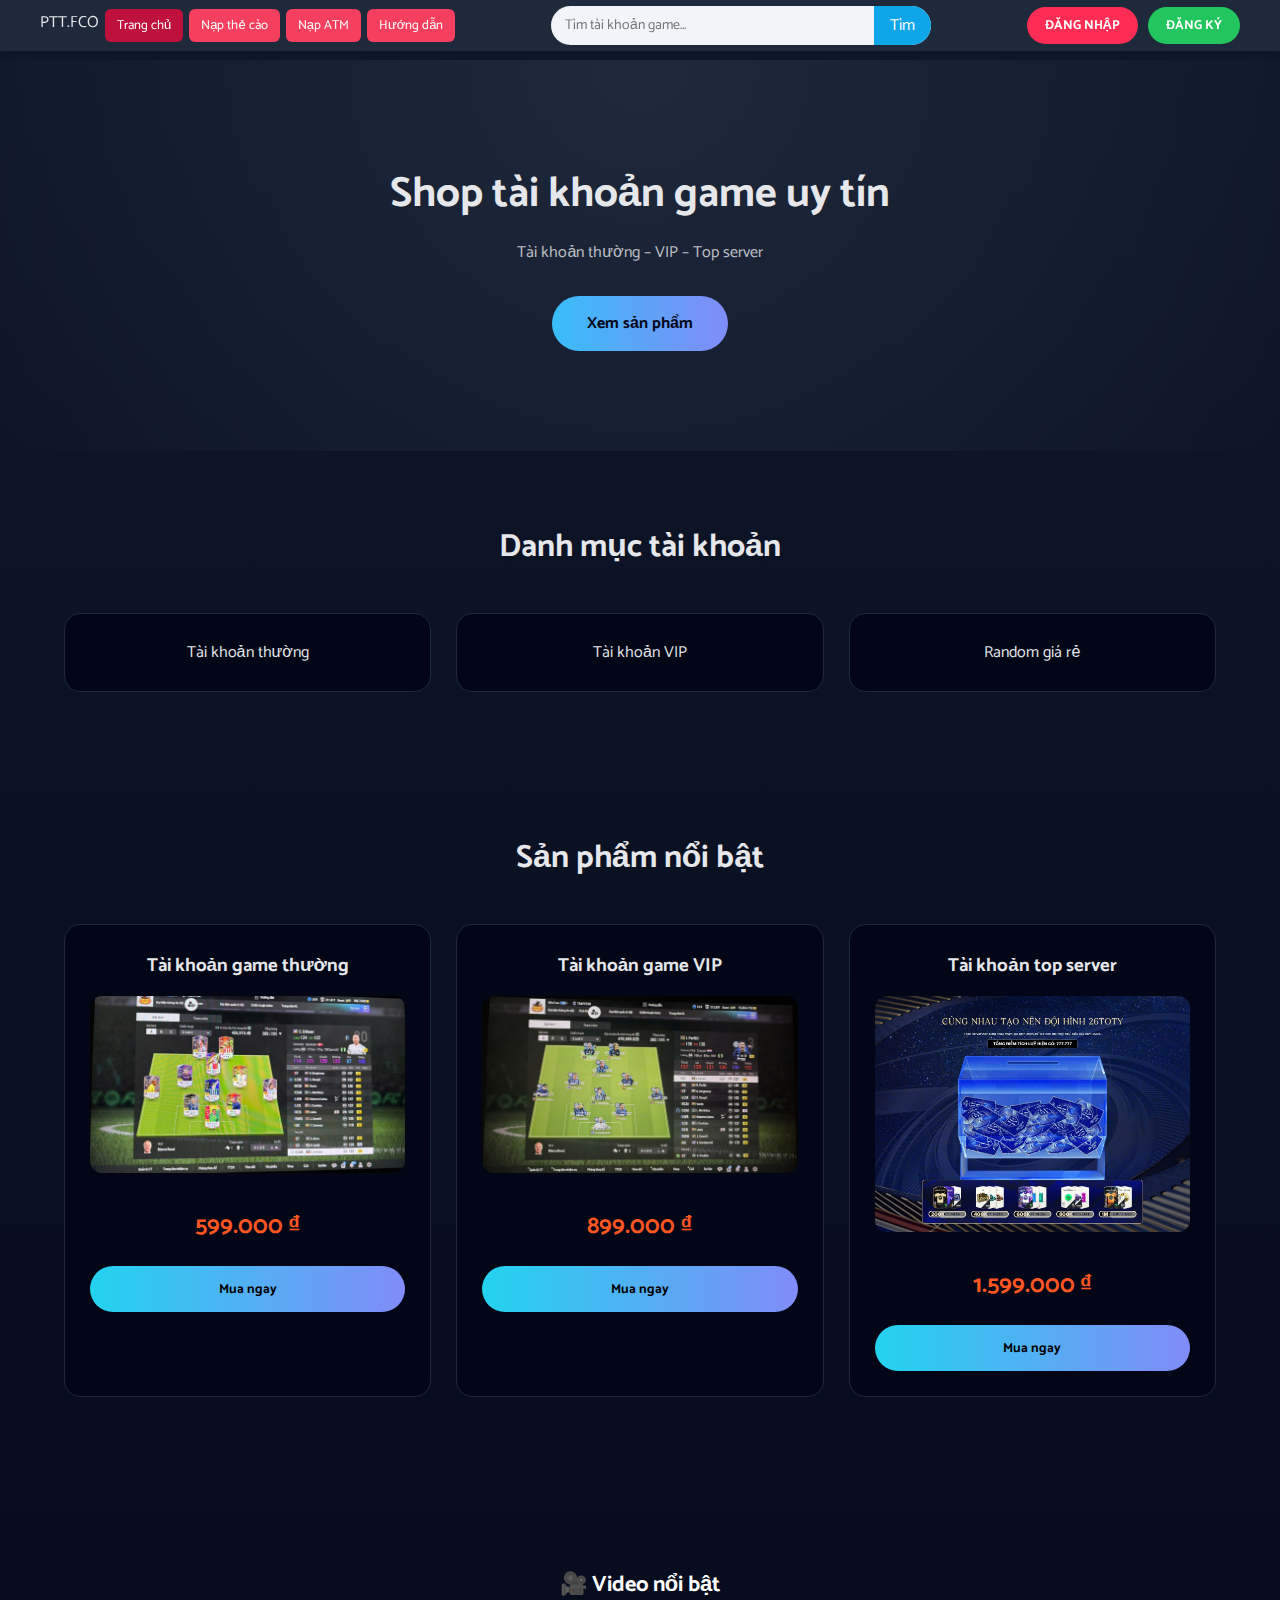
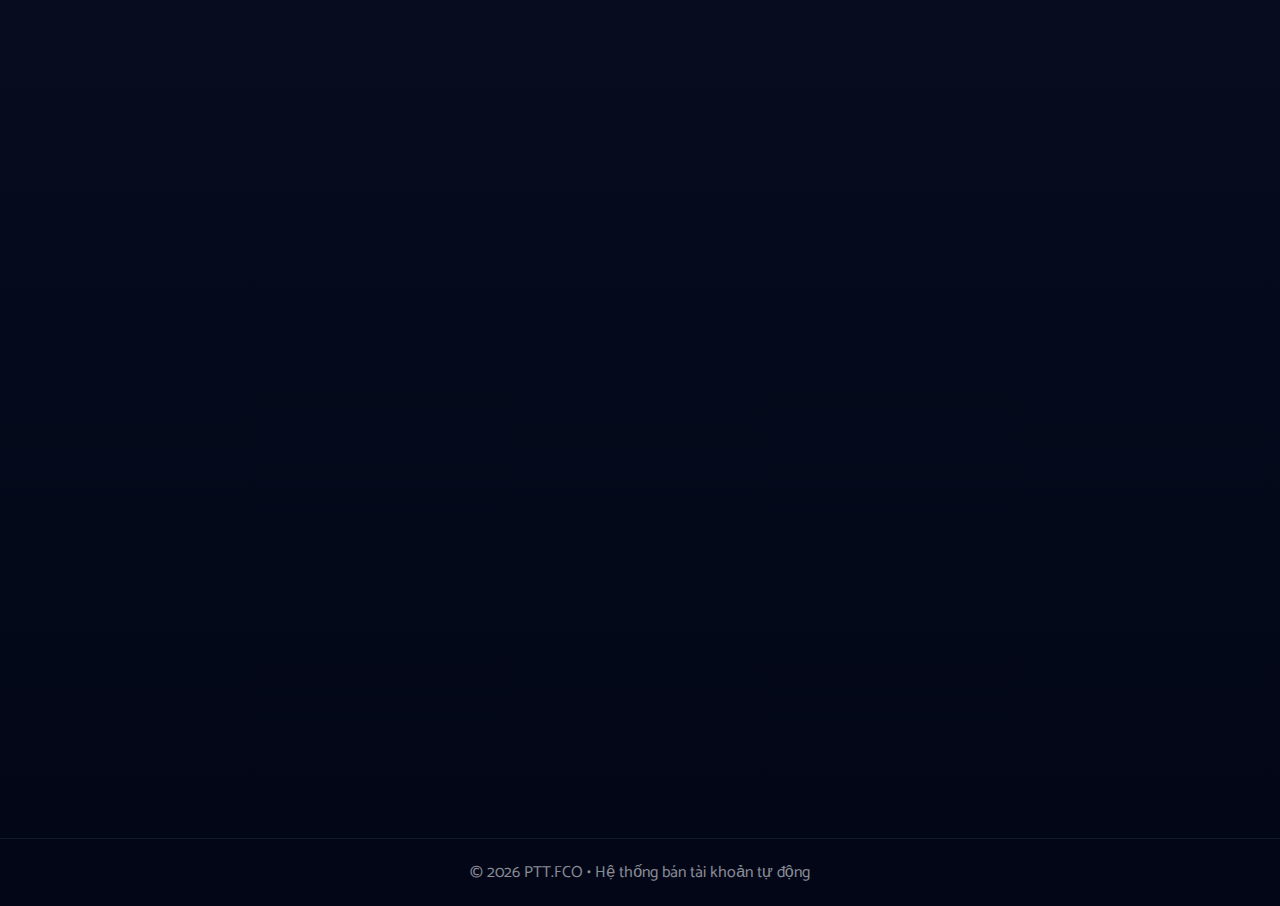
<file: index.html>
<!DOCTYPE html>
<html lang="vi">
<head>
    <meta charset="UTF-8">
    <title>PTT.FCO - Shop tài khoản game</title>

    <!-- FONT -->
    <link href="https://fonts.googleapis.com/css2?family=Catamaran:wght@400;700&display=swap" rel="stylesheet">
    <link rel="stylesheet" href="asmstyles.css">
</head>

<body>

<!-- ===== HEADER ===== -->
<header class="topbar">
    <div class="topbar-container">

        <!-- LEFT -->
        <div class="menu-left">
            <div class="logo-text">PTT.FCO</div>

            <a href="index.html" class="menu-item active">Trang chủ</a>
            <a href="napthe.html" class="menu-item">Nạp thẻ cào</a>
            <a href="#" class="menu-item">Nạp ATM</a>
            <a href="#" class="menu-item">Hướng dẫn</a>
        </div>

        <!-- SEARCH -->
        <div class="search-box">
            <input type="text" placeholder="Tìm tài khoản game...">
            <button>Tìm</button>
        </div>

        <!-- RIGHT -->
        <div class="menu-right">
            <a href="login.html" class="login-btn">ĐĂNG NHẬP</a>
            <a href="register.html" class="login-btn register-btn">ĐĂNG KÝ</a>
        </div>

    </div>
</header>

<!-- ===== HERO ===== -->
<section class="hero">
    <h2>Shop tài khoản game uy tín</h2>
    <p>Tài khoản thường – VIP – Top server</p>
    <a href="#" class="btn">Xem sản phẩm</a>
</section>

<!-- ===== DANH MỤC ===== -->
<section class="categories">
    <h2>Danh mục tài khoản</h2>
    <div class="category-grid">
        <div class="category">Tài khoản thường</div>
        <div class="category">Tài khoản VIP</div>
        <div class="category">Random giá rẻ</div>
    </div>
</section>

<!-- ===== SẢN PHẨM ===== -->
<section class="products">
    <h2>Sản phẩm nổi bật</h2>

    <div class="product-grid">

        <div class="product-card">
            <h3>Tài khoản game thường</h3>
            <img src="./images/picture1.png">
            <p class="price">599.000 ₫</p>
            <button onclick="goBuy('TrangPhu1.html')">Mua ngay</button>
        </div>

        <div class="product-card">
            <h3>Tài khoản game VIP</h3>
            <img src="./images/picture3.png">
            <p class="price">899.000 ₫</p>
            <button onclick="goBuy('TrangPhu1.html')">Mua ngay</button>
        </div>

        <div class="product-card">
            <h3>Tài khoản top server</h3>
            <img src="./images/picture2.png">
            <p class="price">1.599.000 ₫</p>
            <button onclick="goBuy('TrangPhu1.html')">Mua ngay</button>
        </div>

    </div>
</section>

<!-- ===== VIDEO ===== -->
<section class="video-section">
    <h2>🎥 Video nổi bật</h2>
    <div class="video-container">
        <iframe
            src="https://www.youtube.com/embed/JC_CtvF63UA"
            title="YouTube video player"
            frameborder="0"
            allowfullscreen>
        </iframe>
    </div>
</section>

<!-- ===== FOOTER ===== -->
<footer class="site-footer">
    <p>© 2026 PTT.FCO • Hệ thống bán tài khoản tự động</p>
</footer>

<!-- ===== SCRIPT LOGIN CHECK ===== -->
<script>
function goBuy(url) {
    const isLogin = localStorage.getItem("isLogin");

    if (isLogin !== "true") {
        alert("Bạn phải đăng nhập mới mua được!");
        window.location.href = "login.html";
    } else {
        window.location.href = url;
    }
}
</script>

</body>
</html>
</file>
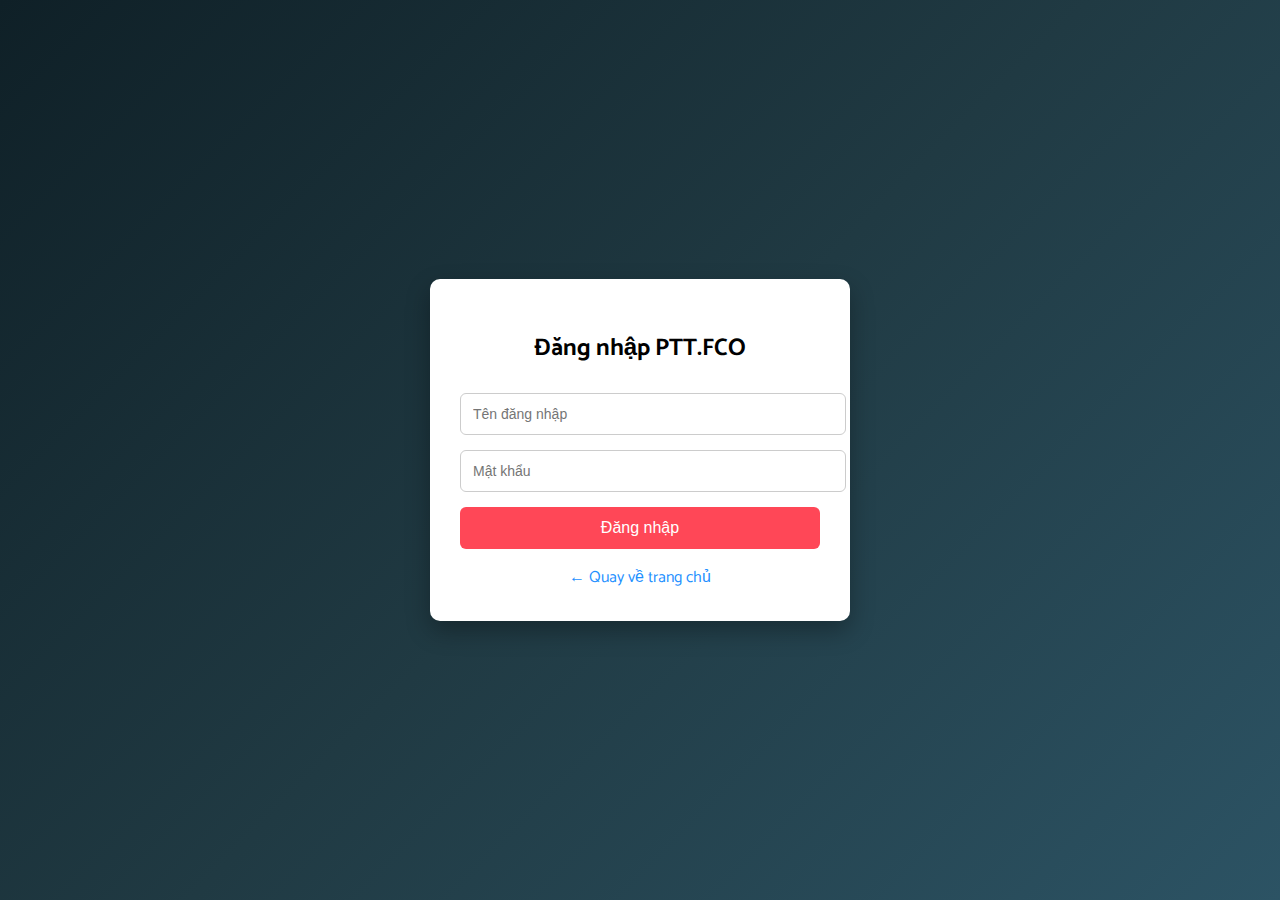
<file: login.html>
<!DOCTYPE html>
<html lang="vi">
<head>
    <meta charset="UTF-8">
    <title>Đăng nhập - PTT.FCO</title>
    <link href="https://fonts.googleapis.com/css2?family=Catamaran:wght@400;700&display=swap" rel="stylesheet">

    <style>
        body {
            margin: 0;
            height: 100vh;
            font-family: 'Catamaran', sans-serif;
            background: linear-gradient(135deg, #0f2027, #203a43, #2c5364);
            display: flex;
            justify-content: center;
            align-items: center;
        }

        .login-box {
            width: 360px;
            background: #fff;
            padding: 30px;
            border-radius: 10px;
            box-shadow: 0 10px 25px rgba(0,0,0,0.3);
        }

        .login-box h2 {
            text-align: center;
            margin-bottom: 25px;
        }

        .login-box input {
            width: 100%;
            padding: 12px;
            margin-bottom: 15px;
            border-radius: 6px;
            border: 1px solid #ccc;
            font-size: 14px;
        }

        .login-box button {
            width: 100%;
            padding: 12px;
            background: #ff4757;
            color: #fff;
            border: none;
            border-radius: 6px;
            font-size: 16px;
            cursor: pointer;
        }

        .login-box button:hover {
            background: #e84118;
        }

        .error {
            color: red;
            font-size: 13px;
            text-align: center;
            margin-bottom: 10px;
            display: none;
        }

        .back {
            text-align: center;
            margin-top: 15px;
        }

        .back a {
            text-decoration: none;
            color: #1e90ff;
        }
    </style>
</head>

<body>

<div class="login-box">
    <h2>Đăng nhập PTT.FCO</h2>

    <div id="error" class="error">
        Sai tài khoản hoặc mật khẩu
    </div>

    <input type="text" id="username" placeholder="Tên đăng nhập">
    <input type="password" id="password" placeholder="Mật khẩu">

    <button onclick="login()">Đăng nhập</button>

    <div class="back">
        <a href="index.html">← Quay về trang chủ</a>
    </div>
</div>

<script>
    function login() {
        const user = document.getElementById("username").value;
        const pass = document.getElementById("password").value;
        const error = document.getElementById("error");

        // Tài khoản demo
        if (user === "admin" && pass === "123456") {
            alert("Đăng nhập thành công!");
            window.location.href = "index.html";
        } else {
            error.style.display = "block";
        }
    }
</script>

</body>
</html>
</file>
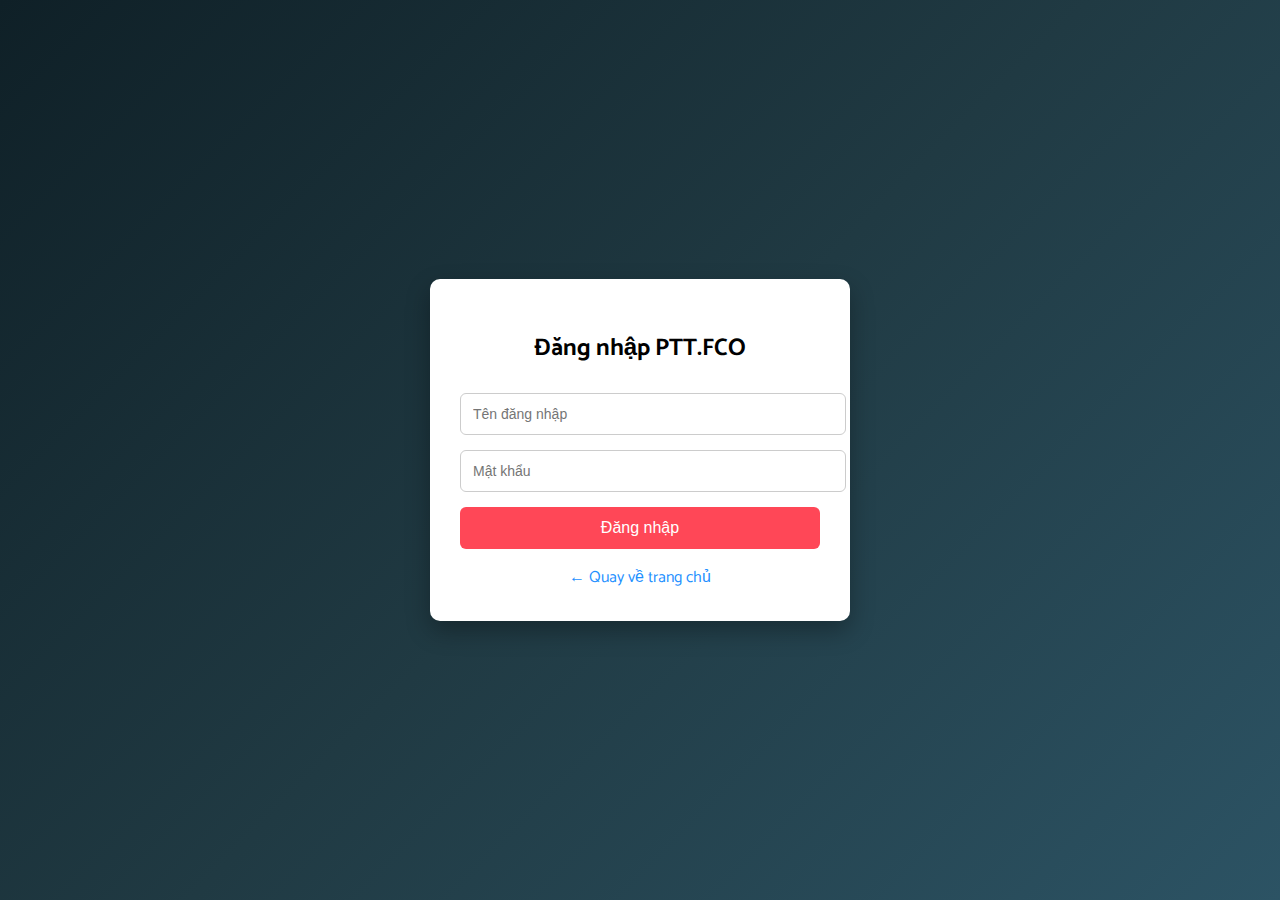
<file: napthe.html>
<!DOCTYPE html>
<html lang="vi">
<head>
    <meta charset="UTF-8">
    <title>Nạp thẻ cào - PTT.FCO</title>
    <link href="https://fonts.googleapis.com/css2?family=Catamaran:wght@400;700&display=swap" rel="stylesheet">
    <link rel="stylesheet" href="asmstyles.css">
</head>

<body>

<!-- ===== HEADER ===== -->
<header class="topbar">
    <div class="topbar-container">

        <div class="menu-left">
            <div class="logo-text">PTT.FCO</div>

            <a href="index.html" class="menu-item">Trang chủ</a>
            <a href="napthe.html" class="menu-item active">Nạp thẻ cào</a>
            <a href="#" class="menu-item">Nạp ATM</a>
            <a href="#" class="menu-item">Hướng dẫn</a>
        </div>

        <div class="search-box">
            <input type="text" placeholder="Tìm tài khoản game...">
            <button>Tìm</button>
        </div>

        <div class="menu-right">
            <a href="login.html" class="login-btn">ĐĂNG NHẬP</a>
            <a href="register.html" class="login-btn register-btn">ĐĂNG KÝ</a>
        </div>

    </div>
</header>

<!-- ===== CONTENT ===== -->
<section class="napthe-section">
    <h2>💳 Nạp thẻ cào</h2>
    <p class="desc">Hỗ trợ các nhà mạng phổ biến – xử lý tự động</p>

    <div class="napthe-box">
        <label>Nhà mạng</label>
        <select id="telco">
            <option value="">-- Chọn nhà mạng --</option>
            <option>Viettel</option>
            <option>Mobifone</option>
            <option>Vinaphone</option>
        </select>

        <label>Mệnh giá</label>
        <select id="amount">
            <option value="">-- Chọn mệnh giá --</option>
            <option>50.000</option>
            <option>100.000</option>
            <option>200.000</option>
            <option>500.000</option>
        </select>

        <label>Mã thẻ</label>
        <input type="text" id="code" placeholder="Nhập mã thẻ">

        <label>Số seri</label>
        <input type="text" id="serial" placeholder="Nhập số seri">

        <button onclick="napThe()">Nạp thẻ</button>

        <p id="msg" class="msg"></p>
    </div>
</section>

<!-- ===== FOOTER ===== -->
<footer class="site-footer">
    <p>© 2026 PTT.FCO • Hệ thống nạp thẻ tự động</p>
</footer>

<script>
    function napThe() {
        const telco = document.getElementById("telco").value;
        const amount = document.getElementById("amount").value;
        const code = document.getElementById("code").value;
        const serial = document.getElementById("serial").value;
        const msg = document.getElementById("msg");

        if (!telco || !amount || !code || !serial) {
            msg.style.color = "red";
            msg.innerText = "Vui lòng nhập đầy đủ thông tin!";
            return;
        }

        msg.style.color = "green";
        msg.innerText = "🎉 Nạp thẻ thành công (demo)!";
    }
const isLogin = localStorage.getItem("isLogin");
if (isLogin !== "true") {
    alert("Bạn cần đăng nhập để nạp thẻ!");
    window.location.href = "login.html"; // ✅ đúng
}
</script>


</body>
</html>
</file>
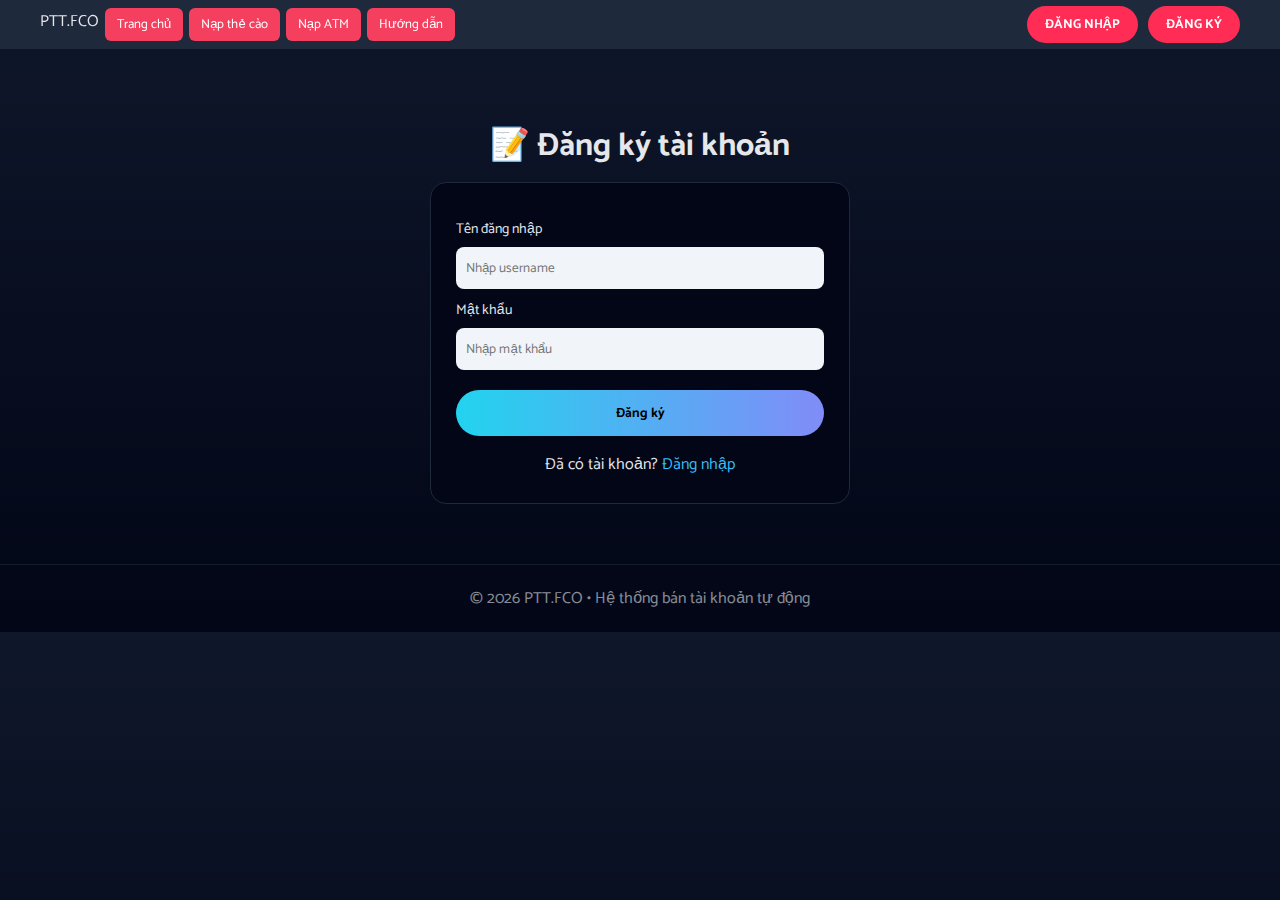
<file: register.html>
<!DOCTYPE html>
<html lang="vi">
<head>
    <meta charset="UTF-8">
    <title>Đăng ký - PTT.FCO</title>
    <link href="https://fonts.googleapis.com/css2?family=Catamaran:wght@400;700&display=swap" rel="stylesheet">
    <link rel="stylesheet" href="asmstyles.css">
</head>

<body>

<!-- ===== HEADER ===== -->
<header class="topbar">
    <div class="topbar-container">
        <div class="menu-left">
            <div class="logo-text">PTT.FCO</div>
            <a href="index.html" class="menu-item">Trang chủ</a>
            <a href="napthe.html" class="menu-item">Nạp thẻ cào</a>
            <a href="#" class="menu-item">Nạp ATM</a>
            <a href="#" class="menu-item">Hướng dẫn</a>
        </div>

        <div class="menu-right">
            <a href="login.html" class="login-btn">ĐĂNG NHẬP</a>
            <a href="register.html" class="login-btn">ĐĂNG KÝ</a>
        </div>
    </div>
</header>

<!-- ===== REGISTER ===== -->
<section class="napthe-section">
    <h2>📝 Đăng ký tài khoản</h2>

    <div class="napthe-box">
        <label>Tên đăng nhập</label>
        <input type="text" id="regUser" placeholder="Nhập username">

        <label>Mật khẩu</label>
        <input type="password" id="regPass" placeholder="Nhập mật khẩu">

        <button onclick="register()">Đăng ký</button>

        <p style="margin-top:15px;text-align:center;">
            Đã có tài khoản?
            <a href="login.html" style="color:#38bdf8;">Đăng nhập</a>
        </p>
    </div>
</section>

<!-- ===== FOOTER ===== -->
<footer class="site-footer">
    <p>© 2026 PTT.FCO • Hệ thống bán tài khoản tự động</p>
</footer>

<script>
function register() {
    const user = document.getElementById("regUser").value;
    const pass = document.getElementById("regPass").value;

    if (!user || !pass) {
        alert("Vui lòng nhập đầy đủ thông tin!");
        return;
    }

    localStorage.setItem("username", user);
    localStorage.setItem("password", pass);
    localStorage.setItem("isLogin", "false");

    alert("Đăng ký thành công! Vui lòng đăng nhập.");
    window.location.href = "login.html";
}
</script>

</body>
</html>
</file>
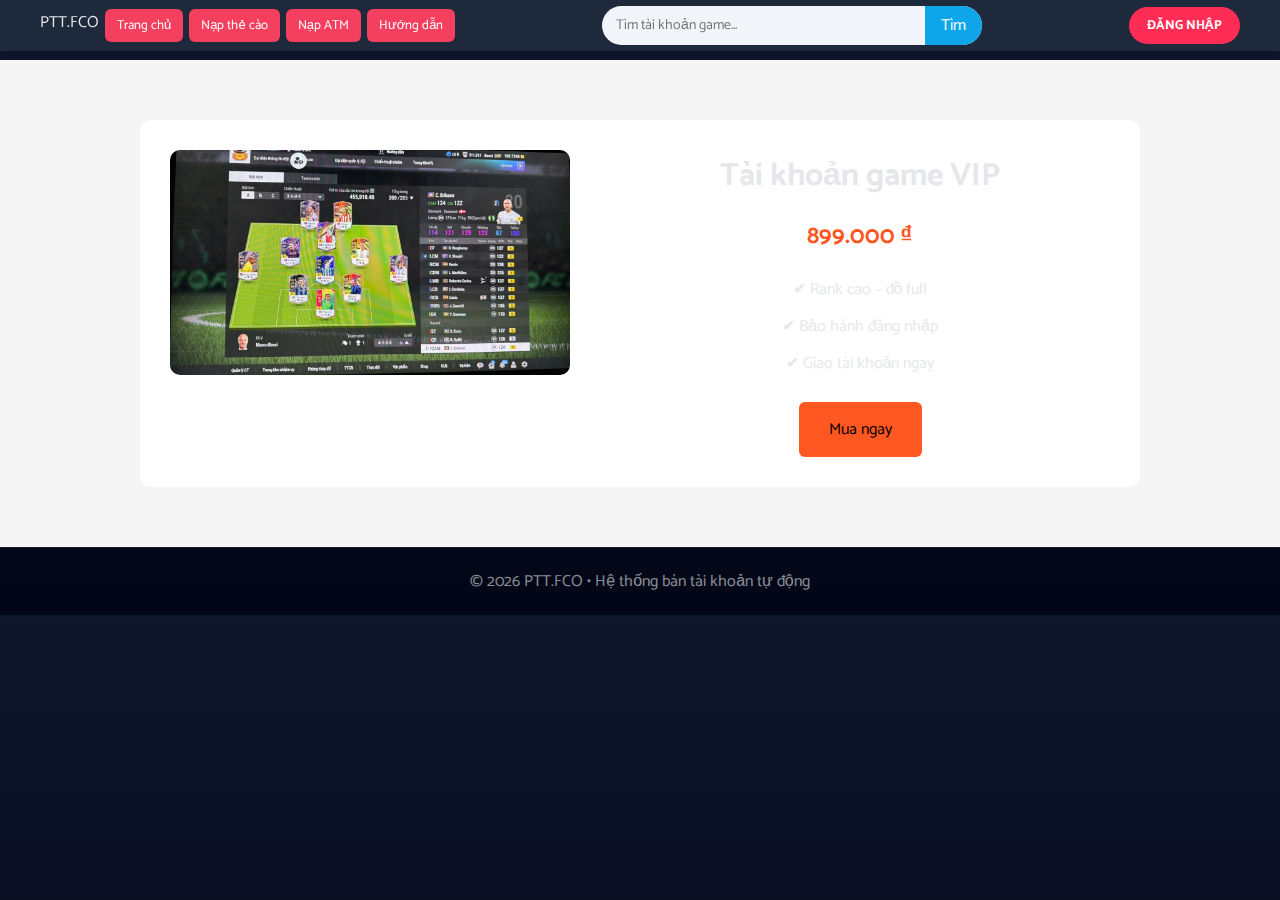
<file: TrangPhu1.html>
<!DOCTYPE html>
<html lang="vi">
<head>
    <meta charset="UTF-8">
    <title>Chi tiết sản phẩm - PTT.FCO</title>

    <!-- FONT -->
    <link href="https://fonts.googleapis.com/css2?family=Catamaran:wght@400;700&display=swap" rel="stylesheet">
    <link rel="stylesheet" href="asmstyles.css">
</head>

<body>

<!-- ===== HEADER ===== -->
<header class="topbar">
    <div class="topbar-container">

        <div class="menu-left">
            <div class="logo-text">PTT.FCO</div>

            <a href="index.html" class="menu-item">Trang chủ</a>
            <a href="nap-the.html" class="menu-item">Nạp thẻ cào</a>
            <a href="#" class="menu-item">Nạp ATM</a>
            <a href="#" class="menu-item">Hướng dẫn</a>
        </div>

        <div class="search-box">
            <input type="text" placeholder="Tìm tài khoản game...">
            <button>Tìm</button>
        </div>

        <div class="menu-right">
            <a href="#" class="login-btn">ĐĂNG NHẬP</a>
        </div>

    </div>
</header>

<!-- ===== CONTENT ===== -->
<section class="product-detail">
    <div class="detail-container">

        <div class="detail-image">
            <img src="./images/picture1.png" alt="Tài khoản game">
        </div>

        <div class="detail-info">
            <h2>Tài khoản game VIP</h2>
            <p class="price">899.000 ₫</p>

            <ul class="info-list">
                <li>✔ Rank cao – đồ full</li>
                <li>✔ Bảo hành đăng nhập</li>
                <li>✔ Giao tài khoản ngay</li>
            </ul>

            <button class="buy-btn">Mua ngay</button>
        </div>

    </div>
</section>

<!-- ===== FOOTER ===== -->
<footer class="site-footer">
    <p>© 2026 PTT.FCO • Hệ thống bán tài khoản tự động</p>
</footer>

</body>
</html>
</file>
<file: asmstyles.css>
.topbar {
    background: #1e293b;
    padding: 6px 0;
    box-shadow: 0 2px 6px rgba(0,0,0,0.08);

    position: fixed;     /* 🔥 ghim header */
    top: 0;
    left: 0;
    width: 100%;
    z-index: 999;
}  


    .topbar-container {
    width: 95%;
    max-width: 1200px;
    margin: auto;
    display: flex;
    justify-content: space-between;
    align-items: center;
    }

/* ===== MENU LEFT ===== */
    .menu-left {
    display: flex;
    gap: 6px; /* giảm khoảng cách giữa các nút */
}

    .menu-item {
    background: #f43f5e;
    color: #fff;
    padding: 6px 12px;   /* giảm */
    border-radius: 6px;  /* bo ít hơn */
    font-size: 13px;     /* chữ nhỏ hơn */
    transition: 0.3s;
}


    .menu-item:hover {
    background: #e11d48;
    }

    .menu-item.active {
    background: #be123c;
    }

/* ===== LOGIN BUTTON ===== */
.login-btn {
    background: #ff2d55;
    color: white;
    padding: 8px 18px;   /* giảm */
    border-radius: 999px;
    font-weight: bold;
    font-size: 13px;     /* chữ nhỏ hơn */
    transition: 0.3s;
}

.login-btn:hover {
    background: #e11d48;
    transform: scale(1.05);
}
        /* ===== RESET ===== */
        * {
            margin: 0;
            padding: 0;
            box-sizing: border-box;
            font-family: 'Catamaran', sans-serif;
        }

        body {
            background: linear-gradient(180deg, #0f172a, #020617);
            color: #e5e7eb;
        }

        a {
            text-decoration: none;
            color: inherit;
        }

        /* ===== HEADER ===== */
        .site-header {
            background: rgba(2, 6, 23, 0.9);
            backdrop-filter: blur(10px);
            border-bottom: 1px solid #1e293b;
        }

        .container {
            width: 90%;
            max-width: 1200px;
            margin: auto;
            display: flex;
            justify-content: space-between;
            align-items: center;
            padding: 18px 0;
        }

        .brand-name {
            font-size: 26px;
            font-weight: 700;
            color: #38bdf8;
        }

        .nav a {
            margin-left: 20px;
            position: relative;
        }

        .nav a::after {
            content: '';
            position: absolute;
            width: 0;
            height: 2px;
            background: #38bdf8;
            bottom: -5px;
            left: 0;
            transition: 0.3s;
        }

        .nav a:hover::after {
            width: 100%;
        }

        /* ===== HERO ===== */
        .hero {
            text-align: center;
            padding: 100px 20px;
            background: radial-gradient(circle at top, #1e293b, transparent);
        }

        .hero h2 {
            font-size: 42px;
            margin-bottom: 10px;
        }

        .hero p {
            opacity: 0.8;
            margin-bottom: 30px;
        }

        .btn {
            padding: 14px 35px;
            background: linear-gradient(90deg, #38bdf8, #818cf8);
            color: #020617;
            border-radius: 30px;
            font-weight: bold;
            transition: 0.3s;
            display: inline-block;
        }

        .btn:hover {
            transform: scale(1.05);
        }

        /* ===== SECTIONS ===== */
        section {
            padding: 70px 0;
            text-align: center;
        }

        h2 {
            font-size: 32px;
        }

        /* ===== GRID ===== */
        .category-grid,
        .product-grid {
            display: grid;
            grid-template-columns: repeat(auto-fit, minmax(250px, 1fr));
            gap: 25px;
            margin-top: 40px;
            width: 90%;
            max-width: 1200px;
            margin-left: auto;
            margin-right: auto;
        }

        .category,
        .product-card {
            background: #020617;
            border: 1px solid #1e293b;
            border-radius: 16px;
            padding: 25px;
            transition: 0.3s;
        }

        .category:hover,
        .product-card:hover {
            transform: translateY(-8px);
            box-shadow: 0 0 30px rgba(56, 189, 248, 0.25);
        }

        .product-card img {
            width: 100%;
            border-radius: 12px;
            margin: 15px 0;
        }

        .price {
            font-size: 20px;
            font-weight: bold;
            color: #38bdf8;
            margin: 10px 0;
        }

        .product-card button {
            padding: 12px;
            width: 100%;
            border: none;
            border-radius: 25px;
            background: linear-gradient(90deg, #22d3ee, #818cf8);
            font-weight: bold;
            cursor: pointer;
            transition: 0.3s;
        }

        .product-card button:hover {
            opacity: 0.85;
        }
        .site-footer {
            padding: 20px;
            text-align: center;
            border-top: 1px solid #1e293b;
            opacity: 0.6;
        } 
        /* ===== TOPBAR LAYOUT ===== */
    .topbar-container {
        width: 95%;
        max-width: 1200px;
        margin: auto;
        display: flex;
        align-items: center;
        justify-content: space-between;
        gap: 15px;
    }

    /* ===== LEFT GROUP ===== */
    .left-group {
        display: flex;
        align-items: center;
        gap: 15px;
    }

    /* ===== LOGO ===== */
    .logo {
        font-size: 22px;
        font-weight: 800;
        color: #0ea5e9;
        white-space: nowrap;
    }

    .logo span {
        color: #f43f5e;
    }

    /* ===== SEARCH ===== */
    .search-box {
        flex: 1;
        max-width: 380px;
        display: flex;
        background: #f1f5f9;
        border-radius: 999px;
        overflow: hidden;
    }

    .search-box input {
        flex: 1;
        border: none;
        padding: 8px 14px;
        outline: none;
        font-size: 14px;
        background: transparent;
    }

    .search-box button {
        border: none;
        padding: 0 16px;
        cursor: pointer;
        background: #0ea5e9;
        color: white;
        font-size: 16px;
    }

    /* ===== RESPONSIVE NHẸ ===== */
    @media (max-width: 900px) {
        .search-box {
            display: none;
        }
    }
    /* ===== MAP HIỂN THỊ ===== */
    .footer-map {
        margin-top: 15px;
        text-align: center;
    }

    .map-title {
        font-size: 16px;
        font-weight: 600;
        margin-bottom: 10px;
        color: #fff;
    }

    .map-container {
        max-width: 600px;
        margin: 0 auto;
        border-radius: 12px;
        overflow: hidden;
        box-shadow: 0 0 15px rgba(0, 212, 255, 0.3);
    }

    .map-container iframe {
        width: 100%;
        height: 280px;
        border: 0;
    }
    /* ===== VIDEO SECTION ===== */
    .video-section {
        text-align: center;
        margin: 30px auto;
    }

    .video-section h2 {
        color: #fff;
        font-size: 22px;
        margin-bottom: 15px;
    }

    .video-container {
        position: relative;
        width: 100%;
        max-width: 800px;
        padding-bottom: 56.25%; /* 16:9 ratio */
        height: 0;
        margin: 0 auto;
    }

    .video-container iframe {
        position: absolute;
        width: 100%;
        height: 100%;
        border: 0;
        top: 0;
        left: 0;
    }
.product-detail {
    padding: 60px 20px;
    background: #f5f5f5;
}

.detail-container {
    max-width: 1000px;
    margin: auto;
    display: flex;
    gap: 40px;
    background: #fff;
    padding: 30px;
    border-radius: 10px;
}

.detail-image img {
    width: 100%;
    max-width: 400px;
    border-radius: 10px;
}

.detail-info {
    flex: 1;
}

.detail-info h2 {
    margin-bottom: 15px;
}

.price {
    font-size: 24px;
    color: #ff5722;
    margin-bottom: 20px;
}

.info-list {
    list-style: none;
    padding: 0;
    margin-bottom: 25px;
}

.info-list li {
    margin-bottom: 10px;
}

.buy-btn {
    padding: 14px 30px;
    font-size: 16px;
    background: #ff5722;
    color: #000000;
    border: none;
    cursor: pointer;
    border-radius: 6px;
}
/* ===== REGISTER BUTTON ===== */
.register-btn {
    background: #22c55e; /* xanh lá */
}

.register-btn:hover {
    background: #16a34a;
}
.menu-right {
    display: flex;
    align-items: center;
    gap: 10px;
}
/* ===== NAP THE ===== */
.napthe-section {
    padding: 60px 20px;
    text-align: center;
}

.napthe-section h2 {
    margin-bottom: 10px;
}

.napthe-section .desc {
    opacity: 0.8;
    margin-bottom: 30px;
}

.napthe-box {
    max-width: 420px;
    margin: auto;
    background: #020617;
    border: 1px solid #1e293b;
    border-radius: 16px;
    padding: 25px;
    text-align: left;
}

.napthe-box label {
    font-size: 14px;
    margin-top: 10px;
    display: block;
}

.napthe-box input,
.napthe-box select {
    width: 100%;
    padding: 10px;
    margin-top: 6px;
    border-radius: 8px;
    border: none;
    outline: none;
    background: #f1f5f9;
}

.napthe-box button {
    width: 100%;
    margin-top: 20px;
    padding: 12px;
    border: none;
    border-radius: 25px;
    background: linear-gradient(90deg, #22d3ee, #818cf8);
    font-weight: bold;
    cursor: pointer;
}

.msg {
    margin-top: 15px;
    text-align: center;
}
body {
    padding-top: 60px; /* đúng bằng chiều cao header */
}
</file>
